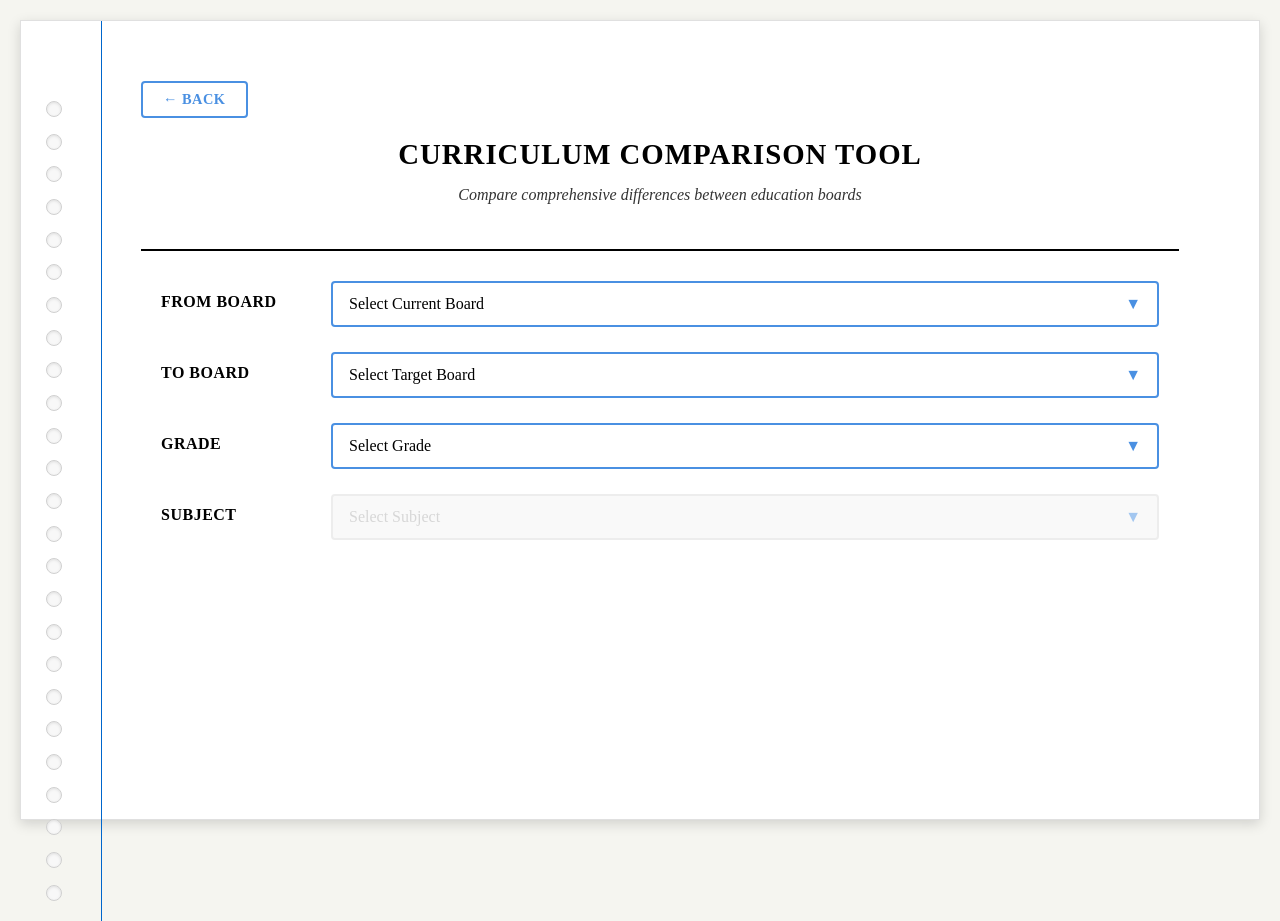
<file: templates/converter.html>
<!DOCTYPE html>
<html lang="en">
<head>
    <meta charset="UTF-8">
    <meta name="viewport" content="width=device-width, initial-scale=1.0">
    <title>Curriculum Comparison Tool - II Tutions</title>
    <style>
        * {
            margin: 0;
            padding: 0;
            box-sizing: border-box;
        }

        body {
            font-family: 'Times New Roman', 'Georgia', serif;
            background: #f5f5f0;
            min-height: 100vh;
            padding: 20px;
        }

        .notebook-container {
            max-width: 1400px;
            margin: 0 auto;
            background: #ffffff;
            box-shadow: 0 4px 12px rgba(0,0,0,0.15);
            border: 1px solid #e0e0e0;
            position: relative;
            padding: 60px 80px 60px 120px;
            min-height: 800px;
        }

        .notebook-holes {
            position: absolute;
            left: 25px;
            top: 80px;
            bottom: 80px;
            width: 20px;
            min-height: calc(100vh - 100px);
            display: flex;
            flex-direction: column;
            justify-content: space-between;
        }

        .hole {
            width: 16px;
            height: 16px;
            border-radius: 50%;
            background: #f8f8f8;
            border: 1px solid #d0d0d0;
            box-shadow: inset 0 1px 3px rgba(0,0,0,0.1);
            flex-shrink: 0;
        }

        .margin-line {
            position: absolute;
            left: 80px;
            top: 0;
            bottom: 0;
            width: 1px;
            background: #0066cc;
            min-height: 100vh;
        }

        .back-button-container {
            position: relative;
            z-index: 10;
            margin-bottom: 20px;
        }

        .btn-back {
            background: white;
            color: #4A90E2;
            border: 2px solid #4A90E2;
            padding: 8px 20px;
            font-size: 0.9rem;
            font-weight: 600;
            border-radius: 4px;
            cursor: pointer;
            transition: all 0.1s ease;
            font-family: 'Times New Roman', serif;
            text-transform: uppercase;
            letter-spacing: 0.5px;
            text-decoration: none;
            display: inline-block;
        }

        .btn-back:hover {
            background: #f8f9ff;
        }

        .header {
            text-align: center;
            margin-bottom: 40px;
            position: relative;
            z-index: 10;
            border-bottom: 2px solid #000;
            padding-bottom: 20px;
            margin-bottom: 30px;
        }

        .section-title {
            font-size: 1.8rem;
            color: #000000;
            text-align: center;
            margin-bottom: 15px;
            font-weight: bold;
            text-transform: uppercase;
            letter-spacing: 1px;
        }

        .section-subtitle {
            text-align: center;
            color: #333333;
            font-size: 1rem;
            margin-bottom: 25px;
            font-style: italic;
        }

        /* FORM SECTION */
        .form-section {
            margin-bottom: 50px;
            position: relative;
            z-index: 10;
            margin-left: 20px;
            margin-right: 20px;
        }

        .form-group {
            display: flex;
            align-items: flex-start;
            margin-bottom: 25px;
            gap: 20px;
        }

        .form-label {
            font-size: 1rem;
            font-weight: bold;
            color: #000000;
            min-width: 150px;
            text-align: left;
            text-transform: uppercase;
            letter-spacing: 0.5px;
            padding-top: 12px;
        }

        .dropdown {
            position: relative;
            min-width: 300px;
            flex: 1;
        }

        .dropdown-btn {
            width: 100%;
            padding: 12px 16px;
            font-size: 1rem;
            background: white;
            border: 2px solid #4A90E2;
            border-radius: 4px;
            cursor: pointer;
            display: flex;
            justify-content: space-between;
            align-items: center;
            transition: border-color 0.1s ease;
            font-family: 'Times New Roman', serif;
        }

        .dropdown-btn:hover {
            border-color: #357ABD;
            box-shadow: 0 2px 4px rgba(74, 144, 226, 0.2);
        }

        .dropdown-btn.active {
            border-color: #357ABD;
            box-shadow: 0 2px 8px rgba(74, 144, 226, 0.3);
        }

        .dropdown-btn:disabled {
            opacity: 0.5;
            cursor: not-allowed;
            background: #f5f5f5;
            border-color: #ddd;
        }

        .dropdown-content {
            position: absolute;
            top: 100%;
            left: 0;
            right: 0;
            background: white;
            border: 2px solid #4A90E2;
            border-radius: 4px;
            margin-top: 2px;
            box-shadow: 0 4px 12px rgba(0,0,0,0.15);
            z-index: 1000;
            max-height: 200px;
            overflow-y: auto;
            display: none;
        }

        .dropdown-content.show {
            display: block;
        }

        .dropdown-item {
            padding: 12px 16px;
            cursor: pointer;
            transition: background 0.1s ease;
            border-bottom: 1px solid #f0f0f0;
            font-family: 'Times New Roman', serif;
            user-select: none;
        }

        .dropdown-item:hover {
            background: #f8f9ff;
        }

        .dropdown-item:active {
            background: #4A90E2;
            color: white;
        }

        .dropdown-item:last-child {
            border-bottom: none;
        }

        .arrow {
            transition: transform 0.1s ease;
            color: #4A90E2;
            font-weight: bold;
        }

        .arrow.rotate {
            transform: rotate(180deg);
        }

        .stream-group {
            display: none;
            margin-top: 15px;
            padding: 15px;
            background: #f8f9ff;
            border-radius: 4px;
            border: 1px solid #4A90E2;
            margin-left: 170px;
        }

        .stream-group.show {
            display: block;
        }

        .stream-label {
            font-size: 0.9rem;
            font-weight: bold;
            color: #000;
            margin-bottom: 10px;
            text-transform: uppercase;
            letter-spacing: 0.5px;
        }

        .stream-options {
            display: flex;
            gap: 15px;
            flex-wrap: wrap;
        }

        .stream-option {
            padding: 8px 16px;
            background: white;
            border: 2px solid #4A90E2;
            border-radius: 4px;
            cursor: pointer;
            transition: all 0.1s ease;
            font-size: 0.9rem;
            font-weight: 500;
            font-family: 'Times New Roman', serif;
            user-select: none;
        }

        .stream-option:hover {
            border-color: #357ABD;
            background: #f0f4ff;
        }

        .stream-option:active {
            transform: scale(0.98);
        }

        .stream-option.selected {
            background: #4A90E2;
            color: white;
            border-color: #4A90E2;
        }

        .compare-button-container {
            display: none;
            justify-content: center;
            margin-top: 60px;
            position: relative;
            z-index: 10;
        }

        .compare-button-container.show {
            display: flex;
        }

        .btn-compare {
            background: #4A90E2;
            color: white;
            padding: 15px 40px;
            font-size: 1rem;
            font-weight: 600;
            border: 2px solid #4A90E2;
            border-radius: 4px;
            cursor: pointer;
            transition: all 0.1s ease;
            font-family: 'Times New Roman', serif;
            text-transform: uppercase;
            letter-spacing: 0.5px;
            text-decoration: none;
            display: inline-block;
        }

        .btn-compare:hover {
            background: #357ABD;
            transform: translateY(-1px);
        }

        .btn-compare:disabled {
            background: #ccc;
            border-color: #ccc;
            cursor: not-allowed;
            transform: none;
        }

        @keyframes spin {
            0% { transform: rotate(0deg); }
            100% { transform: rotate(360deg); }
        }

        /* RESULTS SECTION */
        .results-section {
            display: none;
            position: relative;
            z-index: 10;
            margin: 50px 20px;
            padding: 30px;
            border: 2px solid #000;
            background: #fff;
            border-radius: 4px;
        }

        .results-section.show {
            display: block;
        }

        .results-header {
            text-align: center;
            margin-bottom: 30px;
            border-bottom: 2px solid #000;
            padding-bottom: 20px;
        }

        .results-title {
            font-size: 1.8rem;
            color: #000000;
            margin-bottom: 10px;
            font-weight: bold;
            text-transform: uppercase;
            letter-spacing: 1px;
        }

        .results-subtitle {
            font-size: 1.1rem;
            color: #333333;
            font-style: italic;
        }

        /* Board comparison header - single header at top */
        .board-comparison-header {
            margin-bottom: 0;
            border: 2px solid #000;
            border-bottom: none;
        }

        .board-comparison-header .detailed-table {
            border: none;
        }

        .board-comparison-header .detailed-table th {
            background: #f8f9fa;
            color: #000;
            padding: 20px 15px;
            text-align: center;
            font-weight: 700;
            font-size: 1.1rem;
            text-transform: uppercase;
            letter-spacing: 0.5px;
            border-bottom: 2px solid #000;
            border-right: 2px solid #000;
        }

        .board-comparison-header .detailed-table th.aspect-column {
            width: 25%;
            background: #e9ecef;
        }

        .board-comparison-header .detailed-table th:nth-child(2) {
            width: 37.5%;
        }

        .board-comparison-header .detailed-table th:nth-child(3) {
            width: 37.5%;
            border-right: none;
        }

        /* ACCORDION STYLES */
        .accordion-container {
            margin: 20px 0;
        }

        .accordion-item {
            margin-bottom: 0;
            border: 2px solid #000;
            border-bottom: none;
            border-top: none;
            overflow: hidden;
        }

        .accordion-item:last-child {
            border-bottom: 2px solid #000;
        }

        /* First 2 categories - static, no dropdown, no blue header */
        .accordion-item.static-section {
            border-radius: 0;
        }

        .accordion-item.static-section:nth-child(3) {
            margin-bottom: 20px;
            border-bottom: 2px solid #000;
        }

        /* Remaining categories - collapsible */
        .accordion-item.collapsible-section {
            margin-bottom: 10px;
            border-radius: 4px;
            border-bottom: 2px solid #000;
            border-top: 2px solid #000;
        }

        .accordion-header {
            background: #4A90E2;
            color: white;
            padding: 20px;
            display: flex;
            justify-content: space-between;
            align-items: center;
            font-family: 'Times New Roman', serif;
            font-weight: bold;
            font-size: 1.1rem;
            text-transform: uppercase;
            letter-spacing: 0.5px;
            transition: all 0.2s ease;
            user-select: none;
            position: relative;
        }

        /* Static headers (first 2) - no interaction */
        .accordion-header.static-header {
            cursor: default;
            justify-content: center;
        }

        /* Collapsible headers - with interaction */
        .accordion-header.collapsible-header {
            cursor: pointer;
        }

        .accordion-header.collapsible-header:hover {
            background: #357ABD;
        }

        .accordion-header.expanded {
            background: #357ABD;
        }

        .accordion-header.loading::after {
            content: '';
            position: absolute;
            right: 50px;
            top: 50%;
            transform: translateY(-50%);
            width: 16px;
            height: 16px;
            border: 2px solid transparent;
            border-top-color: white;
            border-radius: 50%;
            animation: spin 1s linear infinite;
        }

        .accordion-arrow {
            font-size: 1.2rem;
            transition: transform 0.3s ease;
            color: white;
        }

        .accordion-header.expanded .accordion-arrow {
            transform: rotate(180deg);
        }

        .accordion-content {
            display: none;
            background: white;
            padding: 0;
        }

        .accordion-content.show {
            display: block;
        }

        /* Brief Content Styling */
        .brief-content {
            padding: 20px;
            background: #f8f9fa;
            border-left: 4px solid #4A90E2;
            margin: 0;
            font-style: italic;
            color: #333;
            line-height: 1.6;
        }

        /* Detailed Table Styling - 3 COLUMN LAYOUT WITH PROPER LINES */
        .detailed-table {
            width: 100%;
            border-collapse: collapse;
            font-family: 'Times New Roman', serif;
        }

        .detailed-table th {
            background: #f8f9fa;
            color: #000;
            padding: 20px 15px;
            text-align: center;
            font-weight: 700;
            font-size: 1.1rem;
            text-transform: uppercase;
            letter-spacing: 0.5px;
            border-bottom: 2px solid #000;
            border-right: 2px solid #000;
        }

        .detailed-table th:last-child {
            border-right: none;
        }

        .detailed-table td {
            padding: 20px;
            vertical-align: top;
            line-height: 1.6;
            font-size: 0.95rem;
            border-bottom: 2px solid #000;
            border-right: 2px solid #000;
        }

        .detailed-table td:last-child {
            border-right: none;
        }

        .detailed-table td.aspect-name {
            width: 25%;
            background: #f8f9fa;
            font-weight: 700;
            text-align: center;
            text-transform: uppercase;
            letter-spacing: 0.5px;
        }

        .detailed-table td.board-content:first-of-type {
            width: 37.5%;
        }

        .detailed-table td.board-content:last-of-type {
            width: 37.5%;
        }

        /* Add horizontal line between first and second categories */
        .accordion-item.static-section:nth-child(2) .detailed-table td {
            border-bottom: 2px solid #000;
        }

        .accordion-item.static-section:nth-child(3) .detailed-table td {
            border-bottom: 2px solid #000;
        }

        .board-content {
            color: #000;
            text-align: justify;
        }

        .board-content p {
            margin-bottom: 12px;
            line-height: 1.6;
        }

        .board-content ul {
            margin: 0;
            padding-left: 20px;
            list-style-type: disc;
        }

        .board-content li {
            margin-bottom: 8px;
            line-height: 1.6;
        }

        .loading-message {
            text-align: center;
            padding: 60px;
            font-size: 1.1rem;
            color: #333;
            font-family: 'Times New Roman', serif;
        }

        .loading-spinner {
            display: inline-block;
            width: 25px;
            height: 25px;
            border: 3px solid #f3f3f3;
            border-top: 3px solid #4A90E2;
            border-radius: 50%;
            animation: spin 1s linear infinite;
            margin-right: 15px;
        }

        .success-message {
            background: #d1fae5;
            border: 2px solid #000;
            color: #065f46;
            padding: 20px;
            border-radius: 4px;
            margin: 20px 0;
            text-align: center;
            font-family: 'Times New Roman', serif;
            font-weight: 600;
        }

        .error-message {
            background: #fee2e2;
            border: 2px solid #000;
            color: #dc2626;
            padding: 20px;
            border-radius: 4px;
            margin: 20px 0;
            text-align: center;
            font-family: 'Times New Roman', serif;
        }

        .validation-message {
            background: #fee2e2;
            border: 2px solid #fecaca;
            color: #dc2626;
            padding: 12px 16px;
            border-radius: 4px;
            margin: 15px 20px;
            font-size: 0.9rem;
            display: none;
            font-family: 'Times New Roman', serif;
            position: relative;
            z-index: 10;
        }

        .validation-message.show {
            display: block;
        }

        /* MOBILE RESPONSIVE */
        @media (max-width: 768px) {
            body {
                padding: 15px;
            }

            .notebook-container {
                padding: 40px 30px 40px 110px;
                margin: 0 5px;
            }

            .accordion-header {
                padding: 15px;
                font-size: 1rem;
                flex-direction: column;
                gap: 8px;
            }

            .detailed-table {
                font-size: 0.85rem;
                display: block;
                overflow-x: auto;
            }

            .detailed-table thead,
            .detailed-table tbody,
            .detailed-table th,
            .detailed-table td,
            .detailed-table tr {
                display: block;
            }

            .detailed-table thead tr {
                position: absolute;
                top: -9999px;
                left: -9999px;
            }

            .detailed-table tr {
                border: 1px solid #dee2e6;
                margin-bottom: 15px;
                padding: 15px;
                border-radius: 4px;
                background: white;
            }

            .detailed-table td {
                border: none;
                padding: 10px 0;
                text-align: left !important;
                white-space: normal;
                font-size: 0.9rem;
            }

            .detailed-table td:first-child {
                background: #000;
                color: white;
                padding: 12px;
                margin-bottom: 10px;
                border-radius: 4px;
                font-weight: bold;
                text-align: center !important;
                font-size: 1rem;
            }

            .detailed-table td:nth-child(2):before {
                content: "From Board: ";
                font-weight: bold;
                color: #000;
                display: block;
                margin-bottom: 5px;
            }

            .detailed-table td:nth-child(3):before {
                content: "To Board: ";
                font-weight: bold;
                color: #000;
                display: block;
                margin-bottom: 5px;
                margin-top: 15px;
            }
        }
    </style>
</head>
<body>
    <div class="notebook-container">
        <div class="notebook-holes">
            <div class="hole"></div>
            <div class="hole"></div>
            <div class="hole"></div>
            <div class="hole"></div>
            <div class="hole"></div>
            <div class="hole"></div>
            <div class="hole"></div>
            <div class="hole"></div>
            <div class="hole"></div>
            <div class="hole"></div>
            <div class="hole"></div>
            <div class="hole"></div>
            <div class="hole"></div>
            <div class="hole"></div>
            <div class="hole"></div>
            <div class="hole"></div>
            <div class="hole"></div>
            <div class="hole"></div>
            <div class="hole"></div>
            <div class="hole"></div>
            <div class="hole"></div>
            <div class="hole"></div>
            <div class="hole"></div>
            <div class="hole"></div>
            <div class="hole"></div>
        </div>
        
        <div class="margin-line"></div>
        
        <div class="back-button-container">
            <a href="/" class="btn-back">← Back</a>
        </div>
        
        <div class="header">
            <h1 class="section-title">Curriculum Comparison Tool</h1>
            <p class="section-subtitle">Compare comprehensive differences between education boards</p>
        </div>
        
        <div class="validation-message" id="validationMessage"></div>
        
        <!-- FORM SECTION -->
        <div class="form-section" id="formSection">
            <div class="form-group">
                <label class="form-label">From Board</label>
                <div class="dropdown" data-dropdown="fromBoard">
                    <button class="dropdown-btn" type="button">
                        <span id="fromBoardText">Select Current Board</span>
                        <span class="arrow">▼</span>
                    </button>
                    <div class="dropdown-content" id="fromBoardDropdown">
                        <div class="dropdown-item" data-value="CBSE">CBSE (Central Board of Secondary Education)</div>
                        <div class="dropdown-item" data-value="ICSE">ICSE (Indian Certificate of Secondary Education)</div>
                        <div class="dropdown-item" data-value="IB">IB (International Baccalaureate)</div>
                        <div class="dropdown-item" data-value="Cambridge">Cambridge International (IGCSE/A-Levels)</div>
                        <div class="dropdown-item" data-value="State Board">State Board</div>
                    </div>
                </div>
            </div>
            
            <div class="form-group">
                <label class="form-label">To Board</label>
                <div class="dropdown" data-dropdown="toBoard">
                    <button class="dropdown-btn" type="button">
                        <span id="toBoardText">Select Target Board</span>
                        <span class="arrow">▼</span>
                    </button>
                    <div class="dropdown-content" id="toBoardDropdown">
                        <div class="dropdown-item" data-value="CBSE">CBSE (Central Board of Secondary Education)</div>
                        <div class="dropdown-item" data-value="ICSE">ICSE (Indian Certificate of Secondary Education)</div>
                        <div class="dropdown-item" data-value="IB">IB (International Baccalaureate)</div>
                        <div class="dropdown-item" data-value="Cambridge">Cambridge International (IGCSE/A-Levels)</div>
                        <div class="dropdown-item" data-value="State Board">State Board</div>
                    </div>
                </div>
            </div>
            
            <div class="form-group">
                <label class="form-label">Grade</label>
                <div class="dropdown" data-dropdown="grade">
                    <button class="dropdown-btn" type="button">
                        <span id="gradeText">Select Grade</span>
                        <span class="arrow">▼</span>
                    </button>
                    <div class="dropdown-content" id="gradeDropdown">
                        <div class="dropdown-item" data-value="Grade 1">Grade 1</div>
                        <div class="dropdown-item" data-value="Grade 2">Grade 2</div>
                        <div class="dropdown-item" data-value="Grade 3">Grade 3</div>
                        <div class="dropdown-item" data-value="Grade 4">Grade 4</div>
                        <div class="dropdown-item" data-value="Grade 5">Grade 5</div>
                        <div class="dropdown-item" data-value="Grade 6">Grade 6</div>
                        <div class="dropdown-item" data-value="Grade 7">Grade 7</div>
                        <div class="dropdown-item" data-value="Grade 8">Grade 8</div>
                        <div class="dropdown-item" data-value="Grade 9">Grade 9</div>
                        <div class="dropdown-item" data-value="Grade 10">Grade 10</div>
                        <div class="dropdown-item" data-value="Grade 11">Grade 11</div>
                        <div class="dropdown-item" data-value="Grade 12">Grade 12</div>
                    </div>
                </div>
                
                <div class="stream-group" id="streamGroup">
                    <div class="stream-label">Select Stream:</div>
                    <div class="stream-options">
                        <div class="stream-option" data-stream="Science">Science</div>
                        <div class="stream-option" data-stream="Commerce">Commerce</div>
                        <div class="stream-option" data-stream="Humanities">Humanities</div>
                    </div>
                </div>
            </div>
            
            <div class="form-group">
                <label class="form-label">Subject</label>
                <div class="dropdown" data-dropdown="subject">
                    <button class="dropdown-btn" type="button" id="subjectBtn" disabled>
                        <span id="subjectText">Select Subject</span>
                        <span class="arrow">▼</span>
                    </button>
                    <div class="dropdown-content" id="subjectDropdown">
                        <!-- Subjects will be populated dynamically -->
                    </div>
                </div>
            </div>
        </div>
        
        <div class="compare-button-container" id="compareButtonContainer">
            <button class="btn-compare" id="compareBtn">
                <span id="compareBtnText">Compare Boards</span>
            </button>
        </div>

        <!-- RESULTS SECTION -->
        <div class="results-section" id="resultsSection">
            <div class="results-header">
                <h2 class="results-title">Professional Curriculum Comparison</h2>
                <div class="results-subtitle" id="comparisonSubtitle">
                    Detailed comparison results
                </div>
            </div>

            <div id="resultsContent">
                <!-- Accordion will be inserted here -->
            </div>
        </div>
    </div>

    <script>
        // State management
        const state = {
            fromBoard: '',
            toBoard: '',
            grade: '',
            subject: '',
            stream: ''
        };

        // Global variables for background loading
        let detailedCategories = [];
        let isDetailedDataLoaded = false;

        // Subject data
        const subjectData = {
            'CBSE': {
                'Grade 1': ['English', 'Mathematics', 'Hindi', 'Environmental Studies', 'Art Education'],
                'Grade 2': ['English', 'Mathematics', 'Hindi', 'Environmental Studies', 'Art Education'],
                'Grade 3': ['English', 'Mathematics', 'Hindi', 'Environmental Studies', 'Computer Science'],
                'Grade 4': ['English', 'Mathematics', 'Hindi', 'Environmental Studies', 'Computer Science'],
                'Grade 5': ['English', 'Mathematics', 'Hindi', 'Environmental Studies', 'Computer Science'],
                'Grade 6': ['English', 'Mathematics', 'Hindi', 'Science', 'Social Science', 'Sanskrit'],
                'Grade 7': ['English', 'Mathematics', 'Hindi', 'Science', 'Social Science', 'Sanskrit'],
                'Grade 8': ['English', 'Mathematics', 'Hindi', 'Science', 'Social Science', 'Sanskrit'],
                'Grade 9': ['English', 'Mathematics', 'Hindi', 'Science', 'Social Science', 'Computer Science', 'Physical Education'],
                'Grade 10': ['English', 'Mathematics', 'Hindi', 'Science', 'Social Science', 'Computer Science', 'Physical Education'],
                'Grade 11': {
                    'Science': ['English Core', 'Physics', 'Chemistry', 'Mathematics', 'Biology/Computer Science', 'Physical Education'],
                    'Commerce': ['English Core', 'Accountancy', 'Business Studies', 'Economics', 'Mathematics/Applied Mathematics', 'Physical Education'],
                    'Humanities': ['English Core', 'History', 'Political Science', 'Geography', 'Psychology/Sociology', 'Physical Education']
                },
                'Grade 12': {
                    'Science': ['English Core', 'Physics', 'Chemistry', 'Mathematics', 'Biology/Computer Science', 'Physical Education'],
                    'Commerce': ['English Core', 'Accountancy', 'Business Studies', 'Economics', 'Mathematics/Applied Mathematics', 'Physical Education'],
                    'Humanities': ['English Core', 'History', 'Political Science', 'Geography', 'Psychology/Sociology', 'Physical Education']
                }
            },
            'ICSE': {
                'Grade 1': ['English', 'Mathematics', 'Hindi/Second Language', 'Environmental Studies', 'Art & Craft'],
                'Grade 2': ['English', 'Mathematics', 'Hindi/Second Language', 'Environmental Studies', 'Art & Craft'],
                'Grade 3': ['English', 'Mathematics', 'Hindi/Second Language', 'Environmental Studies', 'Computer Applications'],
                'Grade 4': ['English', 'Mathematics', 'Hindi/Second Language', 'Environmental Studies', 'Computer Applications'],
                'Grade 5': ['English', 'Mathematics', 'Hindi/Second Language', 'Environmental Studies', 'Computer Applications'],
                'Grade 6': ['English', 'Mathematics', 'Hindi/Second Language', 'History & Civics', 'Geography', 'Physics', 'Chemistry', 'Biology'],
                'Grade 7': ['English', 'Mathematics', 'Hindi/Second Language', 'History & Civics', 'Geography', 'Physics', 'Chemistry', 'Biology'],
                'Grade 8': ['English', 'Mathematics', 'Hindi/Second Language', 'History & Civics', 'Geography', 'Physics', 'Chemistry', 'Biology'],
                'Grade 9': ['English', 'Mathematics', 'Hindi/Second Language', 'History & Civics', 'Geography', 'Physics', 'Chemistry', 'Biology', 'Computer Applications'],
                'Grade 10': ['English', 'Mathematics', 'Hindi/Second Language', 'History & Civics', 'Geography', 'Physics', 'Chemistry', 'Biology', 'Computer Applications'],
                'Grade 11': {
                    'Science': ['English', 'Physics', 'Chemistry', 'Mathematics', 'Biology/Computer Science', 'Economics'],
                    'Commerce': ['English', 'Mathematics', 'Accounts', 'Commerce', 'Economics', 'Computer Science'],
                    'Humanities': ['English', 'History', 'Political Science', 'Geography', 'Sociology', 'Economics']
                },
                'Grade 12': {
                    'Science': ['English', 'Physics', 'Chemistry', 'Mathematics', 'Biology/Computer Science', 'Economics'],
                    'Commerce': ['English', 'Mathematics', 'Accounts', 'Commerce', 'Economics', 'Computer Science'],
                    'Humanities': ['English', 'History', 'Political Science', 'Geography', 'Sociology', 'Economics']
                }
            },
            'IB': {
                'Grade 1': ['Language & Literature', 'Mathematics', 'Arts', 'Social Studies', 'Science', 'Personal & Social Education'],
                'Grade 2': ['Language & Literature', 'Mathematics', 'Arts', 'Social Studies', 'Science', 'Personal & Social Education'],
                'Grade 3': ['Language & Literature', 'Mathematics', 'Arts', 'Social Studies', 'Science', 'Personal & Social Education'],
                'Grade 4': ['Language & Literature', 'Mathematics', 'Arts', 'Social Studies', 'Science', 'Personal & Social Education'],
                'Grade 5': ['Language & Literature', 'Mathematics', 'Arts', 'Social Studies', 'Science', 'Personal & Social Education'],
                'Grade 6': ['Language & Literature', 'Language Acquisition', 'Individuals & Societies', 'Sciences', 'Mathematics', 'Arts', 'Physical & Health Education', 'Design'],
                'Grade 7': ['Language & Literature', 'Language Acquisition', 'Individuals & Societies', 'Sciences', 'Mathematics', 'Arts', 'Physical & Health Education', 'Design'],
                'Grade 8': ['Language & Literature', 'Language Acquisition', 'Individuals & Societies', 'Sciences', 'Mathematics', 'Arts', 'Physical & Health Education', 'Design'],
                'Grade 9': ['Language & Literature', 'Language Acquisition', 'Individuals & Societies', 'Sciences', 'Mathematics', 'Arts', 'Physical & Health Education', 'Design'],
                'Grade 10': ['Language & Literature', 'Language Acquisition', 'Individuals & Societies', 'Sciences', 'Mathematics', 'Arts', 'Physical & Health Education', 'Design'],
                'Grade 11': {
                    'Science': ['English A: Literature', 'Mathematics: Analysis & Approaches', 'Physics', 'Chemistry', 'Biology', 'Theory of Knowledge'],
                    'Commerce': ['English A: Literature', 'Mathematics: Applications & Interpretation', 'Economics', 'Business Management', 'Psychology', 'Theory of Knowledge'],
                    'Humanities': ['English A: Literature', 'History', 'Geography', 'Psychology', 'Economics', 'Theory of Knowledge']
                },
                'Grade 12': {
                    'Science': ['English A: Literature', 'Mathematics: Analysis & Approaches', 'Physics', 'Chemistry', 'Biology', 'Extended Essay'],
                    'Commerce': ['English A: Literature', 'Mathematics: Applications & Interpretation', 'Economics', 'Business Management', 'Psychology', 'Extended Essay'],
                    'Humanities': ['English A: Literature', 'History', 'Geography', 'Psychology', 'Economics', 'Extended Essay']
                }
            },
            'Cambridge': {
                'Grade 1': ['English', 'Mathematics', 'Science', 'ICT', 'Art & Design', 'Physical Education'],
                'Grade 2': ['English', 'Mathematics', 'Science', 'ICT', 'Art & Design', 'Physical Education'],
                'Grade 3': ['English', 'Mathematics', 'Science', 'ICT', 'Art & Design', 'Physical Education'],
                'Grade 4': ['English', 'Mathematics', 'Science', 'ICT', 'Art & Design', 'Physical Education'],
                'Grade 5': ['English', 'Mathematics', 'Science', 'ICT', 'Art & Design', 'Physical Education'],
                'Grade 6': ['English', 'Mathematics', 'Science', 'ICT', 'Art & Design', 'Physical Education', 'Global Perspectives'],
                'Grade 7': ['English', 'Mathematics', 'Science', 'ICT', 'Art & Design', 'Physical Education', 'Global Perspectives'],
                'Grade 8': ['English', 'Mathematics', 'Science', 'ICT', 'Art & Design', 'Physical Education', 'Global Perspectives'],
                'Grade 9': ['English Language', 'Mathematics', 'Biology', 'Chemistry', 'Physics', 'Computer Science', 'Economics', 'Business Studies', 'Geography', 'History'],
                'Grade 10': ['English Language', 'Mathematics', 'Biology', 'Chemistry', 'Physics', 'Computer Science', 'Economics', 'Business Studies', 'Geography', 'History'],
                'Grade 11': {
                    'Science': ['English Language', 'Mathematics', 'Physics', 'Chemistry', 'Biology', 'Computer Science'],
                    'Commerce': ['English Language', 'Mathematics', 'Economics', 'Business Studies', 'Accounting', 'Computer Science'],
                    'Humanities': ['English Language', 'History', 'Geography', 'Psychology', 'Sociology', 'Global Perspectives']
                },
                'Grade 12': {
                    'Science': ['English Language', 'Mathematics', 'Physics', 'Chemistry', 'Biology', 'Computer Science'],
                    'Commerce': ['English Language', 'Mathematics', 'Economics', 'Business Studies', 'Accounting', 'Computer Science'],
                    'Humanities': ['English Language', 'History', 'Geography', 'Psychology', 'Sociology', 'Global Perspectives']
                }
            },
            'State Board': {
                'Grade 1': ['English', 'Mathematics', 'Regional Language 1', 'Regional Language 2', 'Environmental Studies'],
                'Grade 2': ['English', 'Mathematics', 'Regional Language 1', 'Regional Language 2', 'Environmental Studies'],
                'Grade 3': ['English', 'Mathematics', 'Regional Language 1', 'Regional Language 2', 'Environmental Studies'],
                'Grade 4': ['English', 'Mathematics', 'Regional Language 1', 'Regional Language 2', 'Environmental Studies', 'General Knowledge'],
                'Grade 5': ['English', 'Mathematics', 'Regional Language 1', 'Regional Language 2', 'Environmental Studies', 'General Knowledge'],
                'Grade 6': ['English', 'Mathematics', 'Regional Language 1', 'Regional Language 2', 'Science', 'Social Studies'],
                'Grade 7': ['English', 'Mathematics', 'Regional Language 1', 'Regional Language 2', 'Science', 'Social Studies'],
                'Grade 8': ['English', 'Mathematics', 'Regional Language 1', 'Regional Language 2', 'Science', 'Social Studies'],
                'Grade 9': ['English', 'Mathematics', 'Regional Language 1', 'Regional Language 2', 'Science', 'Social Studies', 'Optional Subject'],
                'Grade 10': ['English', 'Mathematics', 'Regional Language 1', 'Regional Language 2', 'Science', 'Social Studies', 'Optional Subject'],
                'Grade 11': {
                    'Science': ['English', 'Regional Language', 'Mathematics', 'Physics', 'Chemistry', 'Biology'],
                    'Commerce': ['English', 'Regional Language', 'Mathematics', 'Accountancy', 'Economics', 'Business Studies'],
                    'Humanities': ['English', 'Regional Language', 'History', 'Geography', 'Political Science', 'Economics']
                },
                'Grade 12': {
                    'Science': ['English', 'Regional Language', 'Mathematics', 'Physics', 'Chemistry', 'Biology'],
                    'Commerce': ['English', 'Regional Language', 'Mathematics', 'Accountancy', 'Economics', 'Business Studies'],
                    'Humanities': ['English', 'Regional Language', 'History', 'Geography', 'Political Science', 'Economics']
                }
            }
        };

        // Cache DOM elements
        const elements = {};

        // Initialize elements on page load
        document.addEventListener('DOMContentLoaded', function() {
            elements.compareBtn = document.getElementById('compareBtn');
            elements.compareBtnText = document.getElementById('compareBtnText');
            elements.compareButtonContainer = document.getElementById('compareButtonContainer');
            elements.validationMessage = document.getElementById('validationMessage');
            elements.streamGroup = document.getElementById('streamGroup');
            elements.subjectBtn = document.getElementById('subjectBtn');
            elements.subjectDropdown = document.getElementById('subjectDropdown');
            elements.resultsSection = document.getElementById('resultsSection');
            elements.resultsContent = document.getElementById('resultsContent');
            elements.comparisonSubtitle = document.getElementById('comparisonSubtitle');
            
            if (elements.compareBtn) {
                elements.compareBtn.addEventListener('click', compareBoards);
            }
            
            disableSubjectDropdown();
        });

        // INSTANT ACCORDION with proper separation
        async function compareBoards() {
            const errors = validateInputs();
            
            if (errors.length > 0) {
                showValidationMessage(errors.join('. '));
                return;
            }
            
            hideValidationMessage();
            
            const resultsSection = elements.resultsSection;
            const comparisonSubtitle = elements.comparisonSubtitle;
            
            resultsSection.classList.add('show');
            
            const { fromBoard, toBoard, grade, subject, stream } = state;
            let subtitleText = `${fromBoard} vs ${toBoard} - ${subject} (${grade})`;
            if (stream) subtitleText += ` - ${stream}`;
            comparisonSubtitle.textContent = subtitleText;
            
            // INSTANT DISPLAY WITHOUT ANY LOADING DELAYS
            displayInstantBriefAccordion();
            
            resultsSection.scrollIntoView({ behavior: 'smooth', block: 'start' });
            
            loadDetailedDataInBackground();
        }

        function displayInstantBriefAccordion() {
            const resultsContent = elements.resultsContent;
            const briefCategories = generateBriefCategories();
            
            let accordionHTML = '<div class="accordion-container">';
            
            // Add single board comparison header only once at the top
            accordionHTML += `
                <div class="board-comparison-header">
                    <table class="detailed-table">
                        <thead>
                            <tr>
                                <th class="aspect-column">ASPECT</th>
                                <th>${state.fromBoard}</th>
                                <th>${state.toBoard}</th>
                            </tr>
                        </thead>
                    </table>
                </div>
            `;
            
            briefCategories.forEach((category, index) => {
                if (index < 2) {
                    // FIRST 2 CATEGORIES - Static, always visible, no dropdown arrow, no blue header
                    accordionHTML += `
                        <div class="accordion-item static-section">
                            <div class="accordion-content show" id="accordion-content-${index}">
                                ${generateDetailedContent(index)}
                            </div>
                        </div>
                    `;
                } else {
                    // REMAINING CATEGORIES - Collapsible with dropdown arrows
                    accordionHTML += `
                        <div class="accordion-item collapsible-section">
                            <div class="accordion-header collapsible-header" 
                                 onclick="toggleAccordion(${index})" 
                                 data-index="${index}">
                                <span>${category.name}</span>
                                <span class="accordion-arrow">▼</span>
                            </div>
                            <div class="accordion-content" id="accordion-content-${index}">
                                ${generateDetailedContent(index)}
                            </div>
                        </div>
                    `;
                }
            });
            
            accordionHTML += '</div>';
            resultsContent.innerHTML = accordionHTML;
            console.log('✅ Instant accordion displayed with proper 3-column layout');
        }

        function generateBriefCategories() {
            return [
                {
                    name: 'Syllabus Comparison & Topic Coverage',
                    brief: `Key differences in curriculum content, topic sequence, and depth of coverage between ${state.fromBoard} and ${state.toBoard} for ${state.subject} in ${state.grade}.`
                },
                {
                    name: 'Educational Philosophy & Learning Approach', 
                    brief: `Fundamental teaching methodologies and learning philosophies that distinguish ${state.fromBoard} from ${state.toBoard} educational systems.`
                },
                {
                    name: 'Programme Structure & Year Classifications',
                    brief: `Grade organization, progression patterns, and structural differences between the two education systems.`
                },
                {
                    name: 'Assessment Methods & Grading Systems',
                    brief: `Evaluation techniques, examination formats, and grading criteria used by each board.`
                },
                {
                    name: 'Assessment Criteria & Objectives Framework',
                    brief: `Learning objectives, assessment standards, and performance measurement approaches.`
                },
                {
                    name: 'Paper Types & Examination Components',
                    brief: `Question paper formats, examination structure, and assessment component breakdown.`
                },
                {
                    name: 'Teaching Methodologies & Pedagogical Approaches',
                    brief: `Classroom instruction methods and pedagogical strategies employed by each system.`
                },
                {
                    name: 'Learning Objectives & Outcomes',
                    brief: `Expected student learning outcomes and skill development targets for each curriculum.`
                },
                {
                    name: 'Textbooks, Resources & Materials',
                    brief: `Required textbooks, supplementary materials, and learning resources for students.`
                },
                {
                    name: 'Homework, Assignments & Project Requirements',
                    brief: `Assignment patterns, project work, and homework expectations for students.`
                },
                {
                    name: 'Practical Components & Laboratory Work',
                    brief: `Hands-on learning, laboratory requirements, and practical examination components.`
                },
                {
                    name: 'Technology Integration & Digital Learning',
                    brief: `Use of technology, digital tools, and online learning platforms in curriculum delivery.`
                },
                {
                    name: 'Language Requirements & Communication Skills',
                    brief: `Language learning expectations, communication skill development, and multilingual approaches.`
                },
                {
                    name: 'Cultural Context & Global Perspective',
                    brief: `Cultural integration, international outlook, and global citizenship development.`
                },
                {
                    name: 'School Types & Institutional Requirements',
                    brief: `Types of schools offering each curriculum and institutional infrastructure requirements.`
                },
                {
                    name: 'Teacher Training & Professional Development',
                    brief: `Educator qualification requirements, training programs, and ongoing professional development.`
                },
                {
                    name: 'Class Size & Student-Teacher Ratios',
                    brief: `Classroom size expectations, student-teacher interaction patterns, and learning environment.`
                },
                {
                    name: 'University Recognition & Pathways',
                    brief: `Higher education acceptance, university recognition, and career pathway differences.`
                },
                {
                    name: 'Career Preparation & Skill Development',
                    brief: `Vocational preparation, skill building, and career readiness programs.`
                },
                {
                    name: 'Extracurricular Integration & Holistic Development',
                    brief: `Co-curricular activities, sports, arts, and overall personality development approaches.`
                },
                {
                    name: 'Student Support Services & Guidance',
                    brief: `Counseling services, academic support, and student welfare programs.`
                },
                {
                    name: 'Parent Involvement & Communication',
                    brief: `Parent engagement expectations, communication channels, and family involvement in education.`
                },
                {
                    name: 'Cost Implications & Financial Requirements',
                    brief: `Fee structures, additional costs, and financial investment required for each curriculum.`
                },
                {
                    name: 'Transition Challenges & Adaptation Period',
                    brief: `Common difficulties faced during curriculum transition and adaptation strategies.`
                },
                {
                    name: 'Supplementary Education & Additional Support',
                    brief: `Tuition requirements, coaching needs, and additional educational support systems.`
                },
                {
                    name: 'Quality Assurance & Standards Monitoring',
                    brief: `Quality control measures, accreditation processes, and educational standards maintenance.`
                },
                {
                    name: 'International Mobility & Transferability',
                    brief: `Global recognition, credit transfer options, and international student mobility.`
                },
                {
                    name: 'Timeline & Implementation Strategy',
                    brief: `Academic calendar differences, implementation schedules, and transition timelines.`
                },
                {
                    name: 'Subject Flexibility & Options',
                    brief: `Elective choices, subject combinations, and curriculum customization options.`
                },
                {
                    name: 'Examination Sessions & Result Declaration',
                    brief: `Exam schedules, result announcement patterns, and assessment timelines.`
                }
            ];
        }

        function generateDetailedContent(index) {
            if (index < 2) {
                // ALWAYS show instant content for first 2 categories - NO API DEPENDENCY
                return generateInstantPlaceholderContent(index);
            } else {
                const category = generateBriefCategories()[index];
                return `
                    <div class="brief-content">
                        <p><strong>📋 Brief Overview:</strong></p>
                        <p>${category.brief}</p>
                        <p><em>💡 Click to expand for detailed comparison data (loading in background...)</em></p>
                    </div>
                `;
            }
        }

        function generateInstantPlaceholderContent(index) {
            const category = generateBriefCategories()[index];
            const { fromBoard, toBoard, subject, grade } = state;
            
            if (index === 0) {
                // Syllabus Comparison & Topic Coverage - DETAILED BOARD-SPECIFIC CONTENT
                return `
                    <table class="detailed-table">
                        <tbody>
                            <tr>
                                <td class="aspect-name">${category.name}</td>
                                <td class="board-content">
                                    ${generateDetailedSyllabusContent(fromBoard, subject, grade)}
                                </td>
                                <td class="board-content">
                                    ${generateDetailedSyllabusContent(toBoard, subject, grade)}
                                </td>
                            </tr>
                        </tbody>
                    </table>
                `;
            } else if (index === 1) {
                // Educational Philosophy & Learning Approach - DETAILED BOARD-SPECIFIC CONTENT
                return `
                    <table class="detailed-table">
                        <tbody>
                            <tr>
                                <td class="aspect-name">${category.name}</td>
                                <td class="board-content">
                                    ${generateDetailedPhilosophyContent(fromBoard, subject, grade)}
                                </td>
                                <td class="board-content">
                                    ${generateDetailedPhilosophyContent(toBoard, subject, grade)}
                                </td>
                            </tr>
                        </tbody>
                    </table>
                `;
            }
        }

        function generateDetailedSyllabusContent(board, subject, grade) {
            const boardContent = {
                'CBSE': `
                    <p><strong>CBSE ${subject} Syllabus for ${grade}:</strong></p>
                    <ul>
                        <li><strong>NCERT Alignment:</strong> Curriculum strictly follows NCERT textbooks and guidelines with comprehensive topic coverage ensuring national education standards compliance</li>
                        <li><strong>Sequential Learning:</strong> Topics arranged in logical progression from fundamental concepts to advanced applications, with clear learning outcomes for each unit</li>
                        <li><strong>Assessment Integration:</strong> Syllabus designed with 80% theory and 20% practical components, aligned with Board examination pattern and marking schemes</li>
                        <li><strong>Competency Framework:</strong> Focus on conceptual understanding, problem-solving skills, and application-based learning with emphasis on analytical thinking</li>
                        <li><strong>Resource Materials:</strong> NCERT textbooks as primary resource, supplemented by exemplar problems, previous years' question papers, and additional study materials</li>
                        <li><strong>Content Depth:</strong> Moderate to high depth coverage with emphasis on foundational concepts, suitable for competitive exam preparation alongside board exams</li>
                        <li><strong>Language Medium:</strong> Available in Hindi and English with regional language options, ensuring accessibility across diverse student populations</li>
                        <li><strong>Practical Components:</strong> Laboratory work, project assignments, and hands-on activities integrated as mandatory components with separate assessment criteria</li>
                    </ul>
                `,
                'ICSE': `
                    <p><strong>ICSE ${subject} Syllabus for ${grade}:</strong></p>
                    <ul>
                        <li><strong>Comprehensive Coverage:</strong> Extensive syllabus with detailed topic coverage ensuring thorough understanding of subject fundamentals and advanced concepts</li>
                        <li><strong>English Proficiency:</strong> Strong emphasis on English language skills development integrated across all subjects, promoting effective communication abilities</li>
                        <li><strong>Analytical Approach:</strong> Curriculum designed to develop critical thinking, analytical reasoning, and problem-solving capabilities through application-based learning</li>
                        <li><strong>International Standards:</strong> Syllabus aligned with global education standards while maintaining Indian cultural and academic values</li>
                        <li><strong>Balanced Assessment:</strong> Continuous evaluation through internal assessments, projects, and comprehensive examinations with detailed marking schemes</li>
                        <li><strong>Resource Diversity:</strong> Multiple textbook options from various publishers, encouraging diverse perspectives and comprehensive learning approaches</li>
                        <li><strong>Practical Emphasis:</strong> Significant weightage to laboratory work, field studies, and practical applications with detailed assessment protocols</li>
                        <li><strong>Skill Development:</strong> Focus on developing research skills, presentation abilities, and independent learning capabilities through project-based assignments</li>
                    </ul>
                `,
                'IB': `
                    <p><strong>IB ${subject} Curriculum for ${grade}:</strong></p>
                    <ul>
                        <li><strong>Inquiry-Based Learning:</strong> Curriculum structured around student-led inquiry, encouraging questioning, investigation, and discovery-based learning approaches</li>
                        <li><strong>Global Perspective:</strong> International mindedness integrated throughout with focus on global issues, cultural diversity, and interconnected world understanding</li>
                        <li><strong>ATL Skills:</strong> Approaches to Learning skills (thinking, communication, social, self-management, research) embedded across all subject areas</li>
                        <li><strong>Conceptual Framework:</strong> Learning organized around key concepts, related concepts, and global contexts promoting deep conceptual understanding</li>
                        <li><strong>Assessment Variety:</strong> Diverse assessment methods including criterion-referenced evaluation, peer assessment, self-reflection, and authentic task-based evaluation</li>
                        <li><strong>Interdisciplinary Connections:</strong> Cross-curricular links emphasized with integration across subject boundaries and real-world application focus</li>
                        <li><strong>Service Learning:</strong> Community service and action components integrated into learning, promoting social responsibility and active citizenship</li>
                        <li><strong>Differentiated Instruction:</strong> Curriculum adaptable to diverse learning styles, abilities, and cultural backgrounds with personalized learning pathways</li>
                    </ul>
                `,
                'Cambridge': `
                    <p><strong>Cambridge ${subject} Programme for ${grade}:</strong></p>
                    <ul>
                        <li><strong>International Recognition:</strong> Globally recognized curriculum with university acceptance worldwide, maintaining high academic standards and rigorous assessment</li>
                        <li><strong>Flexible Structure:</strong> Modular curriculum allowing subject combinations and pathways tailored to student interests and career aspirations</li>
                        <li><strong>Skills-Based Learning:</strong> Emphasis on transferable skills including critical thinking, problem-solving, communication, and independent research capabilities</li>
                        <li><strong>Assessment Excellence:</strong> Comprehensive evaluation through internal assessments, coursework, and external examinations with detailed performance descriptors</li>
                        <li><strong>Resource Quality:</strong> High-quality learning materials, digital resources, and teaching support ensuring consistent educational delivery globally</li>
                        <li><strong>Global Contexts:</strong> Learning situated in international contexts while respecting local cultures and promoting cross-cultural understanding</li>
                        <li><strong>University Preparation:</strong> Curriculum specifically designed to prepare students for higher education with emphasis on academic rigor and independent study</li>
                        <li><strong>Continuous Development:</strong> Regular curriculum updates based on global educational research and feedback from universities and educators worldwide</li>
                    </ul>
                `,
                'State Board': `
                    <p><strong>State Board ${subject} Syllabus for ${grade}:</strong></p>
                    <ul>
                        <li><strong>Regional Relevance:</strong> Curriculum tailored to regional needs, local contexts, and state-specific educational priorities while maintaining national standards</li>
                        <li><strong>Language Integration:</strong> Regional language instruction integrated with subject content, promoting multilingual competency and cultural preservation</li>
                        <li><strong>Accessibility Focus:</strong> Designed for broad accessibility with consideration for diverse socioeconomic backgrounds and learning environments</li>
                        <li><strong>Practical Orientation:</strong> Emphasis on practical applications, local examples, and context-relevant learning experiences</li>
                        <li><strong>Cost-Effective Resources:</strong> Affordable textbooks and learning materials ensuring educational access across different economic segments</li>
                        <li><strong>Cultural Integration:</strong> Local history, traditions, and cultural elements woven into curriculum content maintaining regional identity</li>
                        <li><strong>Government Support:</strong> Strong institutional support with teacher training programs and infrastructure development initiatives</li>
                        <li><strong>Career Alignment:</strong> Curriculum aligned with local employment opportunities and regional economic development priorities</li>
                    </ul>
                `
            };
            
            return boardContent[board] || `<p>Detailed ${board} curriculum information for ${subject} in ${grade}</p>`;
        }

        function generateDetailedPhilosophyContent(board, subject, grade) {
            const philosophyContent = {
                'CBSE': `
                    <p><strong>CBSE Educational Philosophy & Approach:</strong></p>
                    <ul>
                        <li><strong>Holistic Development:</strong> Comprehensive approach focusing on cognitive, emotional, physical, and social development of students through integrated learning experiences</li>
                        <li><strong>Values Integration:</strong> Constitutional values, national integration, and ethical principles embedded throughout curriculum promoting responsible citizenship</li>
                        <li><strong>Competency-Based Learning:</strong> Shift from rote learning to competency-based education emphasizing understanding, application, and skill development</li>
                        <li><strong>Experiential Learning:</strong> Hands-on activities, project work, and real-world problem solving integrated across subjects for meaningful learning experiences</li>
                        <li><strong>Assessment Reform:</strong> Multiple assessment formats including formative evaluation, peer assessment, and portfolio-based evaluation reducing examination stress</li>
                        <li><strong>Teacher Empowerment:</strong> Continuous professional development programs and resource support enabling effective pedagogical practices</li>
                        <li><strong>Inclusive Education:</strong> Special provisions for diverse learners including differently-abled students and marginalized communities ensuring educational equity</li>
                        <li><strong>Technology Integration:</strong> Digital learning tools, online resources, and technology-enhanced instruction supporting 21st-century learning needs</li>
                    </ul>
                `,
                'ICSE': `
                    <p><strong>ICSE Educational Philosophy & Approach:</strong></p>
                    <ul>
                        <li><strong>Analytical Thinking:</strong> Curriculum designed to develop critical analysis, logical reasoning, and independent thinking capabilities through challenging academic content</li>
                        <li><strong>English Proficiency:</strong> Strong emphasis on English language mastery as medium of instruction and communication, preparing students for global opportunities</li>
                        <li><strong>Comprehensive Education:</strong> Balanced approach covering academics, arts, sports, and co-curricular activities ensuring well-rounded personality development</li>
                        <li><strong>Internal Assessment:</strong> Continuous evaluation system with significant weightage to internal assessment promoting consistent academic engagement</li>
                        <li><strong>Teacher Quality:</strong> High standards for educator qualification and training ensuring excellence in instructional delivery and subject expertise</li>
                        <li><strong>Individual Attention:</strong> Smaller class sizes and personalized learning approaches catering to individual student needs and learning styles</li>
                        <li><strong>Academic Rigor:</strong> Challenging curriculum standards preparing students for competitive examinations and higher education excellence</li>
                        <li><strong>Character Building:</strong> Emphasis on moral values, discipline, and character formation alongside academic achievement</li>
                    </ul>
                `,
                'IB': `
                    <p><strong>IB Educational Philosophy & Approach:</strong></p>
                    <ul>
                        <li><strong>International Mindedness:</strong> Development of global citizens with intercultural understanding, multilingual competency, and awareness of global challenges</li>
                        <li><strong>Inquiry-Based Learning:</strong> Student-centered approach encouraging questioning, investigation, and discovery rather than passive information absorption</li>
                        <li><strong>Conceptual Understanding:</strong> Learning organized around key concepts and big ideas promoting deep understanding and transferable knowledge</li>
                        <li><strong>ATL Skills Development:</strong> Systematic development of Approaches to Learning skills including critical thinking, communication, collaboration, and self-management</li>
                        <li><strong>Service Learning:</strong> Community service and social action integrated into curriculum fostering empathy, social responsibility, and active citizenship</li>
                        <li><strong>Authentic Assessment:</strong> Real-world, performance-based assessment tasks measuring genuine understanding and application of knowledge</li>
                        <li><strong>Learner Profile:</strong> Development of ten learner attributes including being inquirers, knowledgeable, thinkers, communicators, principled, and reflective</li>
                        <li><strong>Action-Oriented Learning:</strong> Emphasis on taking informed action on local and global issues, promoting agency and positive social impact</li>
                    </ul>
                `,
                'Cambridge': `
                    <p><strong>Cambridge Educational Philosophy & Approach:</strong></p>
                    <ul>
                        <li><strong>Academic Excellence:</strong> Rigorous academic standards with emphasis on deep subject knowledge, critical thinking, and intellectual development</li>
                        <li><strong>Skills-Based Learning:</strong> Focus on transferable skills including analysis, evaluation, synthesis, and independent research capabilities</li>
                        <li><strong>Global Recognition:</strong> International curriculum with university recognition worldwide, maintaining consistent quality and standards globally</li>
                        <li><strong>Flexible Pathways:</strong> Multiple subject combinations and progression routes allowing students to tailor education to career aspirations</li>
                        <li><strong>Independent Learning:</strong> Encouragement of self-directed study, research skills, and autonomous learning capabilities preparing for higher education</li>
                        <li><strong>Assessment Reliability:</strong> Robust assessment system with external moderation ensuring fairness, reliability, and international comparability</li>
                        <li><strong>Teacher Support:</strong> Comprehensive training programs, resources, and ongoing professional development for educators worldwide</li>
                        <li><strong>Innovation Focus:</strong> Regular curriculum updates incorporating latest educational research, technology integration, and pedagogical innovations</li>
                    </ul>
                `,
                'State Board': `
                    <p><strong>State Board Educational Philosophy & Approach:</strong></p>
                    <ul>
                        <li><strong>Regional Adaptation:</strong> Educational approach tailored to local cultural contexts, regional needs, and state-specific developmental priorities</li>
                        <li><strong>Inclusive Access:</strong> Democratic education ensuring access across diverse socioeconomic backgrounds, rural-urban divide, and different learning capabilities</li>
                        <li><strong>Cultural Preservation:</strong> Integration of local history, traditions, languages, and cultural values maintaining regional identity and heritage</li>
                        <li><strong>Practical Relevance:</strong> Curriculum connected to local employment opportunities, regional economic activities, and community development needs</li>
                        <li><strong>Government Support:</strong> Strong institutional backing with infrastructure development, teacher training, and resource allocation from state authorities</li>
                        <li><strong>Affordable Education:</strong> Cost-effective educational delivery ensuring quality education remains accessible to all economic segments of society</li>
                        <li><strong>Community Integration:</strong> School-community partnerships, local stakeholder involvement, and alignment with regional development initiatives</li>
                        <li><strong>Progressive Adaptation:</strong> Gradual incorporation of modern pedagogical approaches while maintaining cultural and regional educational values</li>
                    </ul>
                `
            };
            
            return philosophyContent[board] || `<p>Detailed ${board} educational philosophy for ${subject} in ${grade}</p>`;
        }

        async function loadDetailedDataInBackground() {
            console.log('🔄 Loading detailed data in background...');
            
            try {
                const response = await fetch('/api/generate-comprehensive-comparison', {
                    method: 'POST',
                    headers: {
                        'Content-Type': 'application/json',
                    },
                    body: JSON.stringify({
                        fromBoard: state.fromBoard,
                        toBoard: state.toBoard,
                        grade: state.grade,
                        subject: state.subject,
                        stream: state.stream || ''
                    })
                });

                const data = await response.json();

                if (data.success && data.comparison && data.comparison.categories) {
                    detailedCategories = data.comparison.categories;
                    isDetailedDataLoaded = true;
                    console.log(`✅ Detailed data loaded: ${detailedCategories.length} categories`);
                    
                    updateFirstTwoCategoriesWithRealData();
                    updateLoadingIndicators();
                } else {
                    console.error('Failed to load detailed data:', data.error);
                    showDataLoadError();
                }

            } catch (error) {
                console.error('Background loading error:', error);
                showDataLoadError();
            }
        }

        function updateFirstTwoCategoriesWithRealData() {
            // Don't update first 2 categories - keep them as instant placeholders
            // Only update categories 2+ when they are expanded
            console.log('✅ Keeping first 2 categories as instant placeholders');
        }

        function showDataLoadError() {
            for (let i = 0; i < 2; i++) {
                const content = document.getElementById(`accordion-content-${i}`);
                if (content && content.innerHTML.includes('Loading detailed comparison')) {
                    content.innerHTML = `
                        <table class="detailed-table">
                            <tbody>
                                <tr>
                                    <td class="aspect-name">${generateBriefCategories()[i].name}</td>
                                    <td class="board-content">
                                        <p><strong>❌ Error loading detailed data</strong></p>
                                        <p>Please try again or check your connection.</p>
                                    </td>
                                    <td class="board-content">
                                        <p><strong>❌ Error loading detailed data</strong></p>
                                        <p>Please try again or check your connection.</p>
                                    </td>
                                </tr>
                            </tbody>
                        </table>
                    `;
                }
            }
        }

        function updateLoadingIndicators() {
            document.querySelectorAll('.accordion-header.loading').forEach(header => {
                header.classList.remove('loading');
            });
            
            document.querySelectorAll('.brief-content').forEach(content => {
                if (content.innerHTML.includes('loading in background')) {
                    content.innerHTML = content.innerHTML.replace(
                        'loading in background...',
                        'detailed data ready! ✅'
                    );
                }
            });
        }

        function toggleAccordion(index) {
            const header = document.querySelector(`[data-index="${index}"]`);
            const content = document.getElementById(`accordion-content-${index}`);
            
            if (!header || !content) return;
            
            const isExpanded = content.classList.contains('show');
            
            if (isExpanded) {
                content.classList.remove('show');
                header.classList.remove('expanded');
            } else {
                content.classList.add('show');
                header.classList.add('expanded');
                
                if (index < 2) {
                    if (isDetailedDataLoaded && detailedCategories[index] && content.innerHTML.includes('Loading detailed comparison')) {
                        content.innerHTML = generateDetailedContentFromAPI(detailedCategories[index]);
                    }
                } else if (isDetailedDataLoaded && detailedCategories[index]) {
                    content.innerHTML = generateDetailedContentFromAPI(detailedCategories[index]);
                } else {
                    header.classList.add('loading');
                    content.innerHTML = `
                        <div class="brief-content">
                            <p><strong>⏳ Loading detailed comparison...</strong></p>
                            <p>Please wait while we fetch comprehensive data for this category.</p>
                        </div>
                    `;
                    
                    const checkInterval = setInterval(() => {
                        if (isDetailedDataLoaded && detailedCategories[index]) {
                            clearInterval(checkInterval);
                            header.classList.remove('loading');
                            content.innerHTML = generateDetailedContentFromAPI(detailedCategories[index]);
                        }
                    }, 1000);
                }
            }
        }

        function generateDetailedContentFromAPI(category) {
            const fromContent = formatContent(category.fromBoardContent);
            const toContent = formatContent(category.toBoardContent);
            
            return `
                <table class="detailed-table">
                    <tbody>
                        <tr>
                            <td class="aspect-name">${category.name}</td>
                            <td class="board-content">${fromContent}</td>
                            <td class="board-content">${toContent}</td>
                        </tr>
                    </tbody>
                </table>
            `;
        }

        function formatContent(content) {
            if (!content) return '<p>No content available</p>';
            
            if (content.includes('•')) {
                const bulletPoints = content.split('•').filter(point => point.trim().length > 0);
                
                if (bulletPoints.length === 0) {
                    return `<p>${content}</p>`;
                }
                
                const listItems = bulletPoints.map(point => `<li>${point.trim()}</li>`).join('');
                return `<ul style="margin: 0; padding-left: 20px; line-height: 1.6; list-style-type: disc;">${listItems}</ul>`;
            }
            
            const paragraphs = content.split('\n\n').filter(p => p.trim().length > 0);
            
            if (paragraphs.length === 0) {
                return `<p>${content}</p>`;
            }
            
            return paragraphs.map(p => `<p>${p.trim()}</p>`).join('');
        }

        // Form handling functions
        function handleDropdownClick(event) {
            event.stopPropagation();
            
            const dropdownElement = event.target.closest('.dropdown');
            if (!dropdownElement) return;
            
            const button = dropdownElement.querySelector('.dropdown-btn');
            const content = dropdownElement.querySelector('.dropdown-content');
            const arrow = button.querySelector('.arrow');
            
            document.querySelectorAll('.dropdown-content.show').forEach(dropdown => {
                if (dropdown !== content) {
                    dropdown.classList.remove('show');
                    dropdown.previousElementSibling.classList.remove('active');
                    dropdown.previousElementSibling.querySelector('.arrow').classList.remove('rotate');
                }
            });
            
            const isOpen = content.classList.contains('show');
            content.classList.toggle('show', !isOpen);
            button.classList.toggle('active', !isOpen);
            arrow.classList.toggle('rotate', !isOpen);
        }

        function selectOption(event, dropdownType, value, displayText) {
            event.stopPropagation();
            
            const textElement = document.getElementById(dropdownType + 'Text');
            if (textElement) {
                textElement.textContent = displayText || value;
            }
            
            state[dropdownType] = value;
            
            const dropdown = event.target.closest('.dropdown-content');
            if (dropdown) {
                dropdown.classList.remove('show');
                const button = dropdown.previousElementSibling;
                button.classList.remove('active');
                button.querySelector('.arrow').classList.remove('rotate');
            }
            
            requestAnimationFrame(() => {
                handleSelectionSideEffects(dropdownType, value);
            });
        }

        function handleSelectionSideEffects(dropdownType, value) {
            switch (dropdownType) {
                case 'grade':
                    handleGradeSelection(value);
                    if (value !== 'Grade 11' && value !== 'Grade 12') {
                        updateSubjects();
                    }
                    break;
                case 'toBoard':
                    updateSubjects();
                    break;
            }
            
            hideValidationMessage();
            updateButtonStates();
        }

        function handleGradeSelection(grade) {
            const streamGroup = elements.streamGroup;
            if (!streamGroup) return;
            
            const isHighGrade = grade === 'Grade 11' || grade === 'Grade 12';
            streamGroup.classList.toggle('show', isHighGrade);
            
            if (isHighGrade) {
                state.stream = '';
                state.subject = '';
                const subjectText = document.getElementById('subjectText');
                if (subjectText) subjectText.textContent = 'Select Subject';
                clearStreamSelection();
                disableSubjectDropdown();
            } else {
                state.stream = '';
                clearStreamSelection();
                state.subject = '';
                const subjectText = document.getElementById('subjectText');
                if (subjectText) subjectText.textContent = 'Select Subject';
            }
        }

        function selectStream(event, stream) {
            event.stopPropagation();
            state.stream = stream;
            clearStreamSelection();
            event.target.classList.add('selected');
            
            requestAnimationFrame(() => {
                updateSubjects();
                updateButtonStates();
            });
        }

        function clearStreamSelection() {
            document.querySelectorAll('.stream-option.selected').forEach(option => {
                option.classList.remove('selected');
            });
        }

        function updateSubjects() {
            const { toBoard, grade, stream } = state;
            
            if (!toBoard || !grade) {
                disableSubjectDropdown();
                return;
            }
            
            const boardData = subjectData[toBoard];
            if (!boardData) {
                disableSubjectDropdown();
                return;
            }
            
            let subjects = [];
            
            if (grade === 'Grade 11' || grade === 'Grade 12') {
                if (stream && boardData[grade] && boardData[grade][stream]) {
                    subjects = boardData[grade][stream];
                } else {
                    disableSubjectDropdown();
                    return;
                }
            } else {
                subjects = boardData[grade] || [];
            }
            
            if (subjects.length === 0) {
                disableSubjectDropdown();
                return;
            }
            
            const subjectDropdown = elements.subjectDropdown;
            const subjectBtn = elements.subjectBtn;
            
            if (!subjectDropdown || !subjectBtn) return;
            
            const fragment = document.createDocumentFragment();
            subjects.forEach(subject => {
                const item = document.createElement('div');
                item.className = 'dropdown-item';
                item.textContent = subject;
                item.dataset.value = subject;
                fragment.appendChild(item);
            });
            
            subjectDropdown.innerHTML = '';
            subjectDropdown.appendChild(fragment);
            
            subjectBtn.disabled = false;
            subjectBtn.style.opacity = '1';
            subjectBtn.style.cursor = 'pointer';
            
            state.subject = '';
            document.getElementById('subjectText').textContent = 'Select Subject';
            
            updateButtonStates();
        }

        function disableSubjectDropdown() {
            const subjectBtn = elements.subjectBtn;
            const subjectDropdown = elements.subjectDropdown;
            
            if (!subjectBtn || !subjectDropdown) return;
            
            subjectBtn.disabled = true;
            subjectBtn.style.opacity = '0.5';
            subjectBtn.style.cursor = 'not-allowed';
            state.subject = '';
            document.getElementById('subjectText').textContent = 'Select Subject';
            subjectDropdown.innerHTML = '';
            
            updateButtonStates();
        }

        function updateButtonStates() {
            const compareButtonContainer = elements.compareButtonContainer;
            if (!compareButtonContainer) return;
            
            const { fromBoard, toBoard, grade, subject, stream } = state;
            let allSelected = fromBoard && toBoard && grade && subject;
            
            if ((grade === 'Grade 11' || grade === 'Grade 12') && !stream) {
                allSelected = false;
            }
            
            compareButtonContainer.classList.toggle('show', allSelected);
        }

        function validateInputs() {
            const { fromBoard, toBoard, grade, subject, stream } = state;
            const errors = [];
            
            if (!fromBoard) errors.push("Please select the current board");
            if (!toBoard) errors.push("Please select the target board");
            if (!grade) errors.push("Please select a grade");
            if ((grade === 'Grade 11' || grade === 'Grade 12') && !stream) {
                errors.push("Please select a stream for Grade 11/12");
            }
            if (!subject) errors.push("Please select a subject");
            if (fromBoard === toBoard) {
                errors.push("Please select different boards for comparison");
            }
            
            return errors;
        }

        function showValidationMessage(message) {
            const validationMsg = elements.validationMessage;
            validationMsg.textContent = message;
            validationMsg.classList.add('show');
        }

        function hideValidationMessage() {
            const validationMsg = elements.validationMessage;
            validationMsg.classList.remove('show');
        }

        function showError(message) {
            const resultsContent = elements.resultsContent;
            resultsContent.innerHTML = `
                <div class="error-message">
                    ❌ Error: ${message}<br>
                    <small>Please try again or contact support if the issue persists.</small>
                </div>
            `;
        }

        // Event delegation for form interactions
        document.addEventListener('click', function(event) {
            if (event.target.closest('.dropdown-btn')) {
                handleDropdownClick(event);
                return;
            }
            
            if (event.target.classList.contains('dropdown-item')) {
                const dropdown = event.target.closest('.dropdown');
                const dropdownType = dropdown.dataset.dropdown;
                const value = event.target.dataset.value;
                const displayText = event.target.textContent;
                
                selectOption(event, dropdownType, value, displayText);
                return;
            }
            
            if (event.target.classList.contains('stream-option')) {
                const stream = event.target.dataset.stream;
                selectStream(event, stream);
                return;
            }
            
            if (!event.target.closest('.dropdown')) {
                document.querySelectorAll('.dropdown-content.show').forEach(dropdown => {
                    dropdown.classList.remove('show');
                    dropdown.previousElementSibling.classList.remove('active');
                    dropdown.previousElementSibling.querySelector('.arrow').classList.remove('rotate');
                });
            }
        });
    </script>
</body>
</html>
</file>
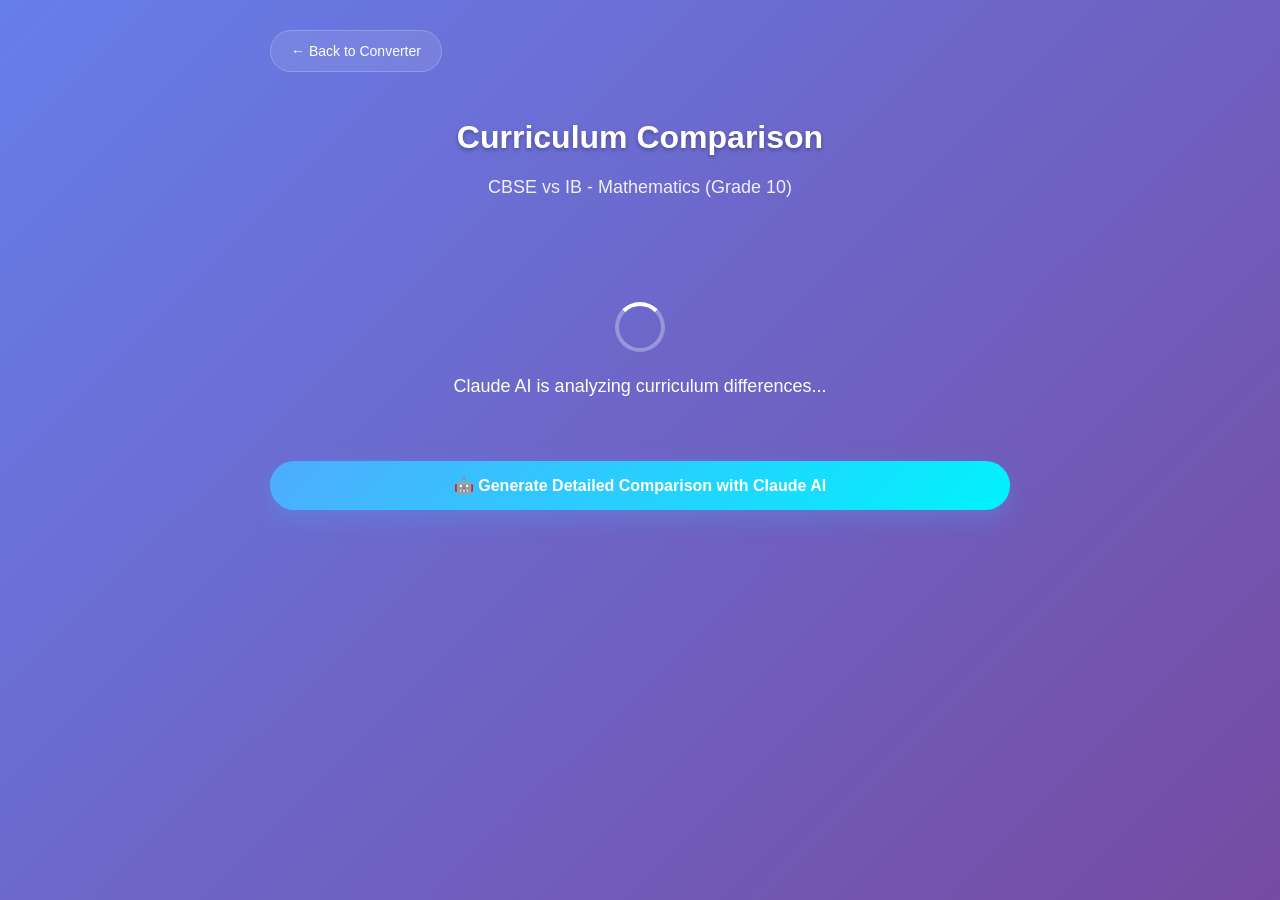
<file: templates/generated.html>
<!DOCTYPE html>
<html lang="en">
<head>
    <meta charset="UTF-8">
    <meta name="viewport" content="width=device-width, initial-scale=1.0">
    <title>Curriculum Comparison Result</title>
    <style>
        * {
            margin: 0;
            padding: 0;
            box-sizing: border-box;
        }
        
        body {
            font-family: 'Inter', -apple-system, BlinkMacSystemFont, sans-serif;
            background: linear-gradient(135deg, #667eea 0%, #764ba2 100%);
            min-height: 100vh;
            color: white;
            overflow-x: hidden;
            line-height: 1.6;
        }

        /* Animated Background */
        body::before {
            content: '';
            position: fixed;
            top: 0;
            left: 0;
            right: 0;
            bottom: 0;
            background: linear-gradient(135deg, #667eea 0%, #764ba2 25%, #f093fb 50%, #f5576c 75%, #4facfe 100%);
            background-size: 400% 400%;
            animation: gradientShift 15s ease infinite;
            z-index: -1;
        }

        @keyframes gradientShift {
            0% { background-position: 0% 50%; }
            50% { background-position: 100% 50%; }
            100% { background-position: 0% 50%; }
        }

        .container {
            max-width: 100%;
            margin: 0;
            padding: 15px;
        }

        .header {
            text-align: center;
            padding: 20px 0;
            margin-bottom: 20px;
        }

        .back-button {
            background: rgba(255, 255, 255, 0.1);
            backdrop-filter: blur(20px);
            border: 1px solid rgba(255, 255, 255, 0.2);
            border-radius: 25px;
            padding: 12px 20px;
            color: white;
            cursor: pointer;
            font-size: 14px;
            font-weight: 500;
            transition: all 0.3s ease;
            text-decoration: none;
            display: inline-flex;
            align-items: center;
            gap: 8px;
            margin-bottom: 20px;
        }

        .back-button:hover {
            background: rgba(255, 255, 255, 0.2);
            transform: translateY(-2px);
        }

        .comparison-title {
            font-size: 24px;
            font-weight: 700;
            margin-bottom: 10px;
            text-shadow: 0 2px 4px rgba(0, 0, 0, 0.3);
        }

        .comparison-subtitle {
            font-size: 16px;
            opacity: 0.9;
            margin-bottom: 20px;
        }

        .loading-section {
            text-align: center;
            padding: 40px 20px;
        }

        .loading-spinner {
            width: 50px;
            height: 50px;
            border: 4px solid rgba(255, 255, 255, 0.3);
            border-top: 4px solid white;
            border-radius: 50%;
            animation: spin 1s linear infinite;
            margin: 0 auto 20px;
        }

        @keyframes spin {
            0% { transform: rotate(0deg); }
            100% { transform: rotate(360deg); }
        }

        .loading-text {
            font-size: 18px;
            font-weight: 500;
        }

        .comparison-container {
            display: none;
        }

        .comparison-container.show {
            display: block;
        }

        .difference-card {
            background: rgba(255, 255, 255, 0.1);
            backdrop-filter: blur(20px);
            border: 1px solid rgba(255, 255, 255, 0.2);
            border-radius: 16px;
            margin-bottom: 20px;
            overflow: hidden;
            transition: all 0.3s ease;
        }

        .difference-card:hover {
            background: rgba(255, 255, 255, 0.15);
        }

        .difference-header {
            background: rgba(255, 255, 255, 0.1);
            padding: 15px 20px;
            border-bottom: 1px solid rgba(255, 255, 255, 0.1);
            cursor: pointer;
            display: flex;
            justify-content: space-between;
            align-items: center;
        }

        .difference-title {
            font-size: 18px;
            font-weight: 600;
            color: #4facfe;
        }

        .difference-number {
            background: #4facfe;
            color: white;
            width: 30px;
            height: 30px;
            border-radius: 50%;
            display: flex;
            align-items: center;
            justify-content: center;
            font-weight: bold;
            font-size: 14px;
        }

        .difference-content {
            padding: 20px;
            display: none;
        }

        .difference-content.show {
            display: block;
        }

        .board-comparison {
            display: grid;
            grid-template-columns: 1fr;
            gap: 15px;
        }

        .board-section {
            background: rgba(255, 255, 255, 0.05);
            border-radius: 12px;
            padding: 15px;
            border-left: 4px solid;
        }

        .from-board {
            border-left-color: #ff6b6b;
        }

        .to-board {
            border-left-color: #4ecdc4;
        }

        .board-name {
            font-size: 16px;
            font-weight: 600;
            margin-bottom: 10px;
            color: #4facfe;
        }

        .board-description {
            font-size: 14px;
            line-height: 1.7;
            opacity: 0.95;
        }

        .expand-icon {
            transition: transform 0.3s ease;
        }

        .expand-icon.rotated {
            transform: rotate(180deg);
        }

        .generate-button {
            background: linear-gradient(135deg, #4facfe 0%, #00f2fe 100%);
            color: white;
            border: none;
            padding: 15px 30px;
            border-radius: 25px;
            font-size: 16px;
            font-weight: 600;
            cursor: pointer;
            transition: all 0.3s ease;
            width: 100%;
            margin: 20px 0;
            box-shadow: 0 8px 25px rgba(79, 172, 254, 0.3);
        }

        .generate-button:hover {
            transform: translateY(-2px);
            box-shadow: 0 12px 35px rgba(79, 172, 254, 0.4);
        }

        .generate-button:disabled {
            background: rgba(255, 255, 255, 0.3);
            cursor: not-allowed;
            transform: none;
            box-shadow: none;
        }

        @media (min-width: 768px) {
            .container {
                max-width: 800px;
                margin: 0 auto;
                padding: 30px;
            }

            .comparison-title {
                font-size: 32px;
            }

            .comparison-subtitle {
                font-size: 18px;
            }

            .board-comparison {
                grid-template-columns: 1fr 1fr;
                gap: 20px;
            }

            .difference-title {
                font-size: 20px;
            }
        }
    </style>
</head>
<body>
    <div class="container">
        <button class="back-button" onclick="goBack()">
            ← Back to Converter
        </button>

        <div class="header">
            <div class="comparison-title">Curriculum Comparison</div>
            <div class="comparison-subtitle" id="comparisonSubtitle">
                Generating detailed analysis...
            </div>
        </div>

        <div class="loading-section" id="loadingSection">
            <div class="loading-spinner"></div>
            <div class="loading-text">Claude AI is analyzing curriculum differences...</div>
        </div>

        <button class="generate-button" id="generateBtn" onclick="generateComparison()">
            🤖 Generate Detailed Comparison with Claude AI
        </button>

        <div class="comparison-container" id="comparisonContainer">
            <!-- Differences will be populated here -->
        </div>
    </div>

    <script>
        // Get URL parameters or use default values for demo
        const urlParams = new URLSearchParams(window.location.search);
        const fromBoard = urlParams.get('from') || 'CBSE';
        const toBoard = urlParams.get('to') || 'IB';
        const grade = urlParams.get('grade') || 'Grade 10';
        const subject = urlParams.get('subject') || 'Mathematics';

        // Update subtitle with selected options
        document.getElementById('comparisonSubtitle').textContent = 
            `${fromBoard} vs ${toBoard} - ${subject} (${grade})`;

        // 20 Key Difference Categories
        const differenceCategories = [
            "Curriculum Structure & Organization",
            "Assessment Methods & Grading Systems", 
            "Learning Objectives & Outcomes",
            "Teaching Methodologies & Approaches",
            "Content Depth & Breadth Coverage",
            "Practical & Laboratory Components",
            "Project-Based Learning Requirements",
            "Examination Format & Question Types",
            "Continuous Assessment vs Final Exams",
            "Subject Integration & Interdisciplinary Approach",
            "Skill Development Focus Areas",
            "Critical Thinking & Problem-Solving Emphasis",
            "Technology Integration & Digital Tools",
            "Language of Instruction & Communication",
            "Cultural Context & Global Perspectives",
            "Teacher Qualifications & Training Requirements",
            "Resource Requirements & Textbook Standards",
            "Student Support Systems & Guidance",
            "Progression Pathways & University Preparation",
            "Quality Assurance & Accreditation Standards"
        ];

        async function generateComparison() {
            const generateBtn = document.getElementById('generateBtn');
            const loadingSection = document.getElementById('loadingSection');
            const comparisonContainer = document.getElementById('comparisonContainer');

            // Show loading state
            generateBtn.disabled = true;
            generateBtn.textContent = 'Generating...';
            loadingSection.style.display = 'block';
            comparisonContainer.classList.remove('show');

            try {
                // Simulate Claude AI API call for each difference
                const differences = [];
                
                for (let i = 0; i < differenceCategories.length; i++) {
                    const category = differenceCategories[i];
                    
                    // Simulate API call delay
                    await new Promise(resolve => setTimeout(resolve, 200));
                    
                    // Generate detailed comparison using Claude API
                    const comparisonData = await generateDetailedComparison(category, fromBoard, toBoard, grade, subject);
                    differences.push({
                        number: i + 1,
                        title: category,
                        fromBoardContent: comparisonData.fromBoard,
                        toBoardContent: comparisonData.toBoard
                    });
                    
                    // Update loading text
                    document.querySelector('.loading-text').textContent = 
                        `Analyzing ${category}... (${i + 1}/${differenceCategories.length})`;
                }

                // Hide loading and show results
                loadingSection.style.display = 'none';
                displayComparison(differences);
                comparisonContainer.classList.add('show');
                generateBtn.style.display = 'none';

            } catch (error) {
                console.error('Error generating comparison:', error);
                loadingSection.style.display = 'none';
                generateBtn.disabled = false;
                generateBtn.textContent = '🤖 Generate Detailed Comparison with Claude AI';
                alert('Error generating comparison. Please try again.');
            }
        }

        async function generateDetailedComparison(category, fromBoard, toBoard, grade, subject) {
            // This is where you would call Claude API
            // For demo purposes, we'll simulate detailed responses
            
            const prompt = `Compare ${category} between ${fromBoard} and ${toBoard} for ${subject} in ${grade}. Provide detailed, lengthy explanations for each board covering methodology, implementation, assessment criteria, student outcomes, and practical applications. Make each explanation at least 150-200 words.`;
            
            // Simulate Claude API response
            return {
                fromBoard: `${fromBoard} Approach to ${category}: This comprehensive educational framework emphasizes a structured methodology that integrates traditional pedagogical principles with modern educational research. The curriculum design focuses on systematic progression through clearly defined learning stages, ensuring students develop both foundational knowledge and advanced analytical capabilities. Assessment protocols are rigorously standardized, incorporating multiple evaluation methods including formative assessments, summative examinations, and practical demonstrations. The teaching approach prioritizes direct instruction combined with guided practice, allowing students to master core concepts before advancing to complex applications. Resource allocation follows established guidelines with prescribed textbooks and supplementary materials that align with national educational standards. Student support systems include regular progress monitoring, remedial instruction when necessary, and enrichment opportunities for advanced learners. The quality assurance framework ensures consistent delivery across all affiliated institutions through regular inspections, teacher training programs, and standardized curriculum implementation protocols.`,
                
                toBoard: `${toBoard} Approach to ${category}: This innovative educational system adopts a holistic, student-centered methodology that emphasizes inquiry-based learning and critical thinking development. The curriculum framework is designed around interdisciplinary connections, encouraging students to explore subjects through real-world applications and cross-curricular projects. Assessment strategies utilize authentic evaluation methods including portfolio assessments, collaborative projects, and self-reflection exercises that measure not just academic achievement but also personal growth and global awareness. The pedagogical approach prioritizes constructivist learning theory, where students actively build knowledge through experimentation, discussion, and hands-on experiences. Technology integration is seamlessly woven throughout the learning process, utilizing digital tools to enhance understanding and prepare students for a globally connected world. The support system focuses on developing the whole child, incorporating social-emotional learning, cultural competency, and environmental consciousness. Quality standards are maintained through international benchmarking, continuous professional development for educators, and regular curriculum review processes that ensure relevance and effectiveness in preparing students for future challenges.`
            };
        }

        function displayComparison(differences) {
            const container = document.getElementById('comparisonContainer');
            container.innerHTML = '';

            differences.forEach(diff => {
                const diffCard = document.createElement('div');
                diffCard.className = 'difference-card';
                diffCard.innerHTML = `
                    <div class="difference-header" onclick="toggleDifference(${diff.number})">
                        <div class="difference-title">${diff.title}</div>
                        <div class="difference-number">${diff.number}</div>
                    </div>
                    <div class="difference-content" id="content-${diff.number}">
                        <div class="board-comparison">
                            <div class="board-section from-board">
                                <div class="board-name">${fromBoard}</div>
                                <div class="board-description">${diff.fromBoardContent}</div>
                            </div>
                            <div class="board-section to-board">
                                <div class="board-name">${toBoard}</div>
                                <div class="board-description">${diff.toBoardContent}</div>
                            </div>
                        </div>
                    </div>
                `;
                container.appendChild(diffCard);
            });
        }

        function toggleDifference(number) {
            const content = document.getElementById(`content-${number}`);
            content.classList.toggle('show');
        }

        function goBack() {
            window.history.back();
        }

        // Auto-generate on page load for demo
        // Remove this in production and let user click the button
        // setTimeout(generateComparison, 1000);
    </script>
</body>
</html>
</file>
